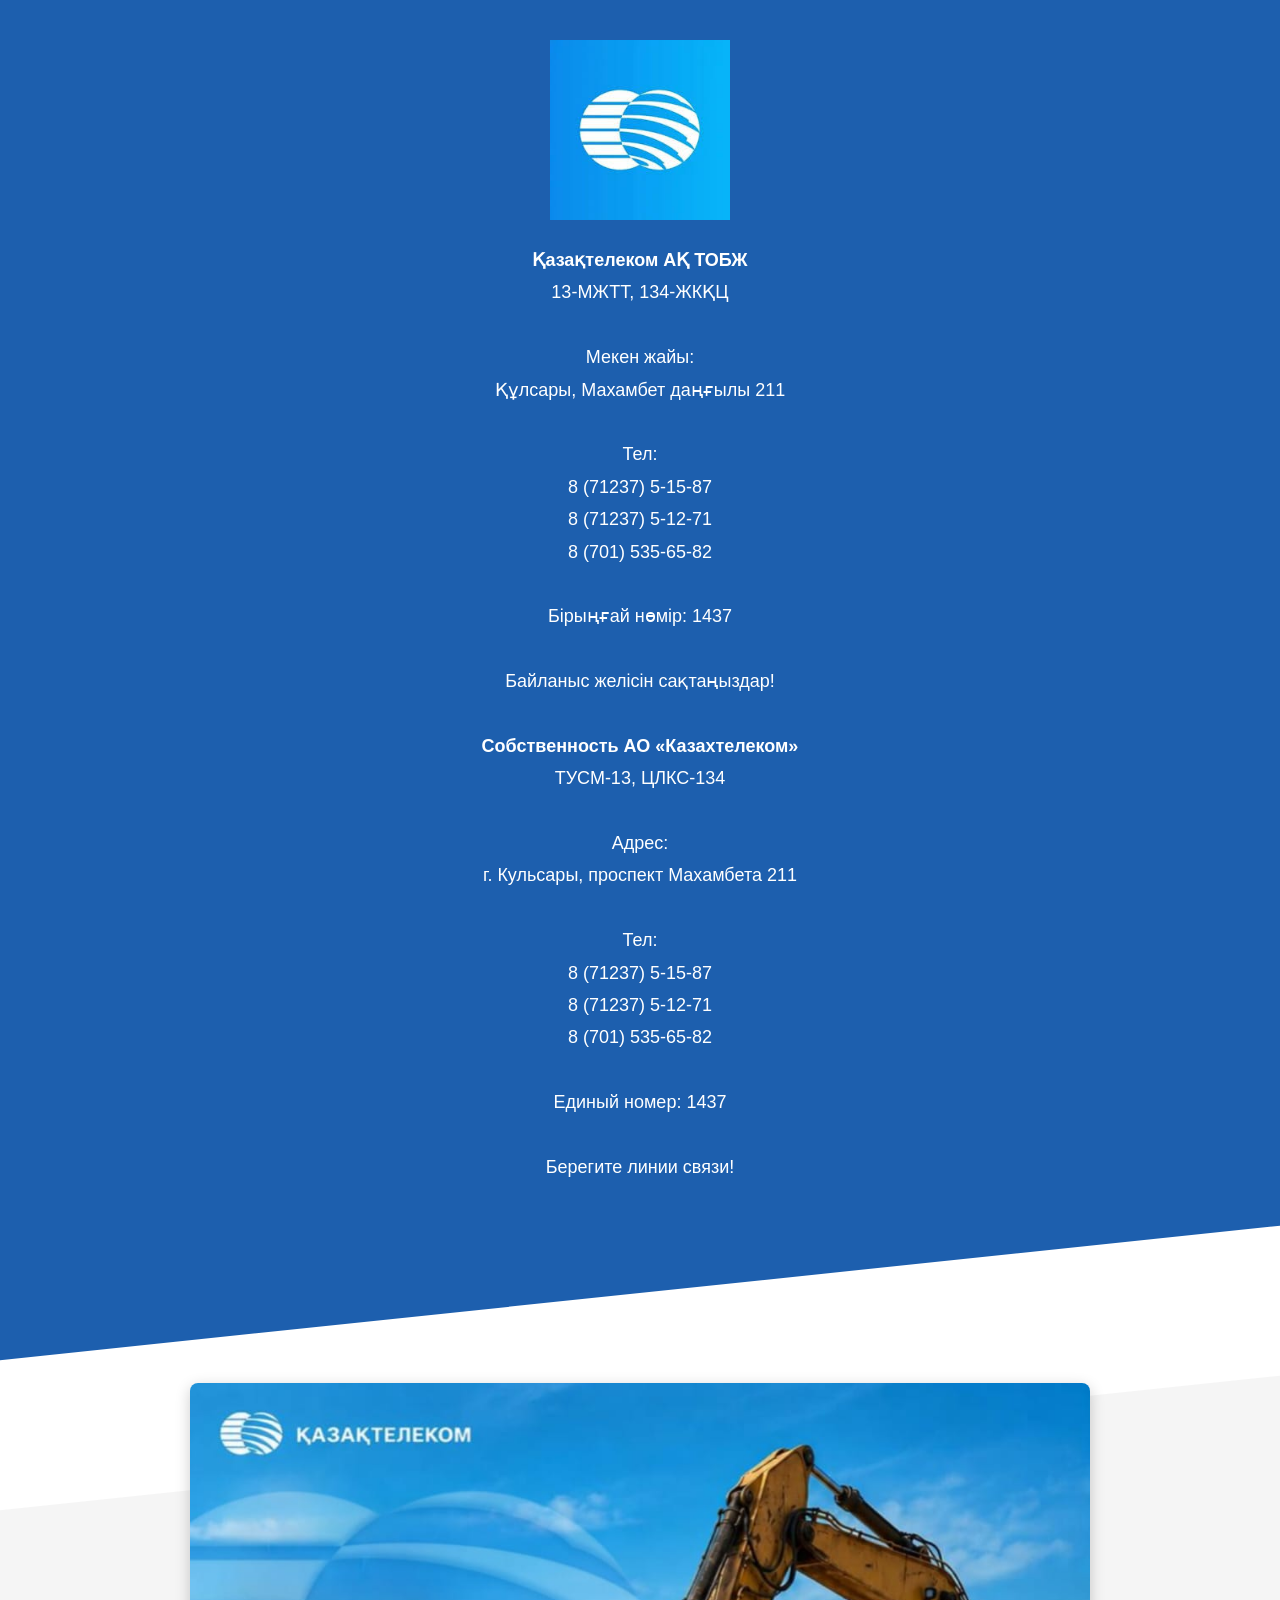
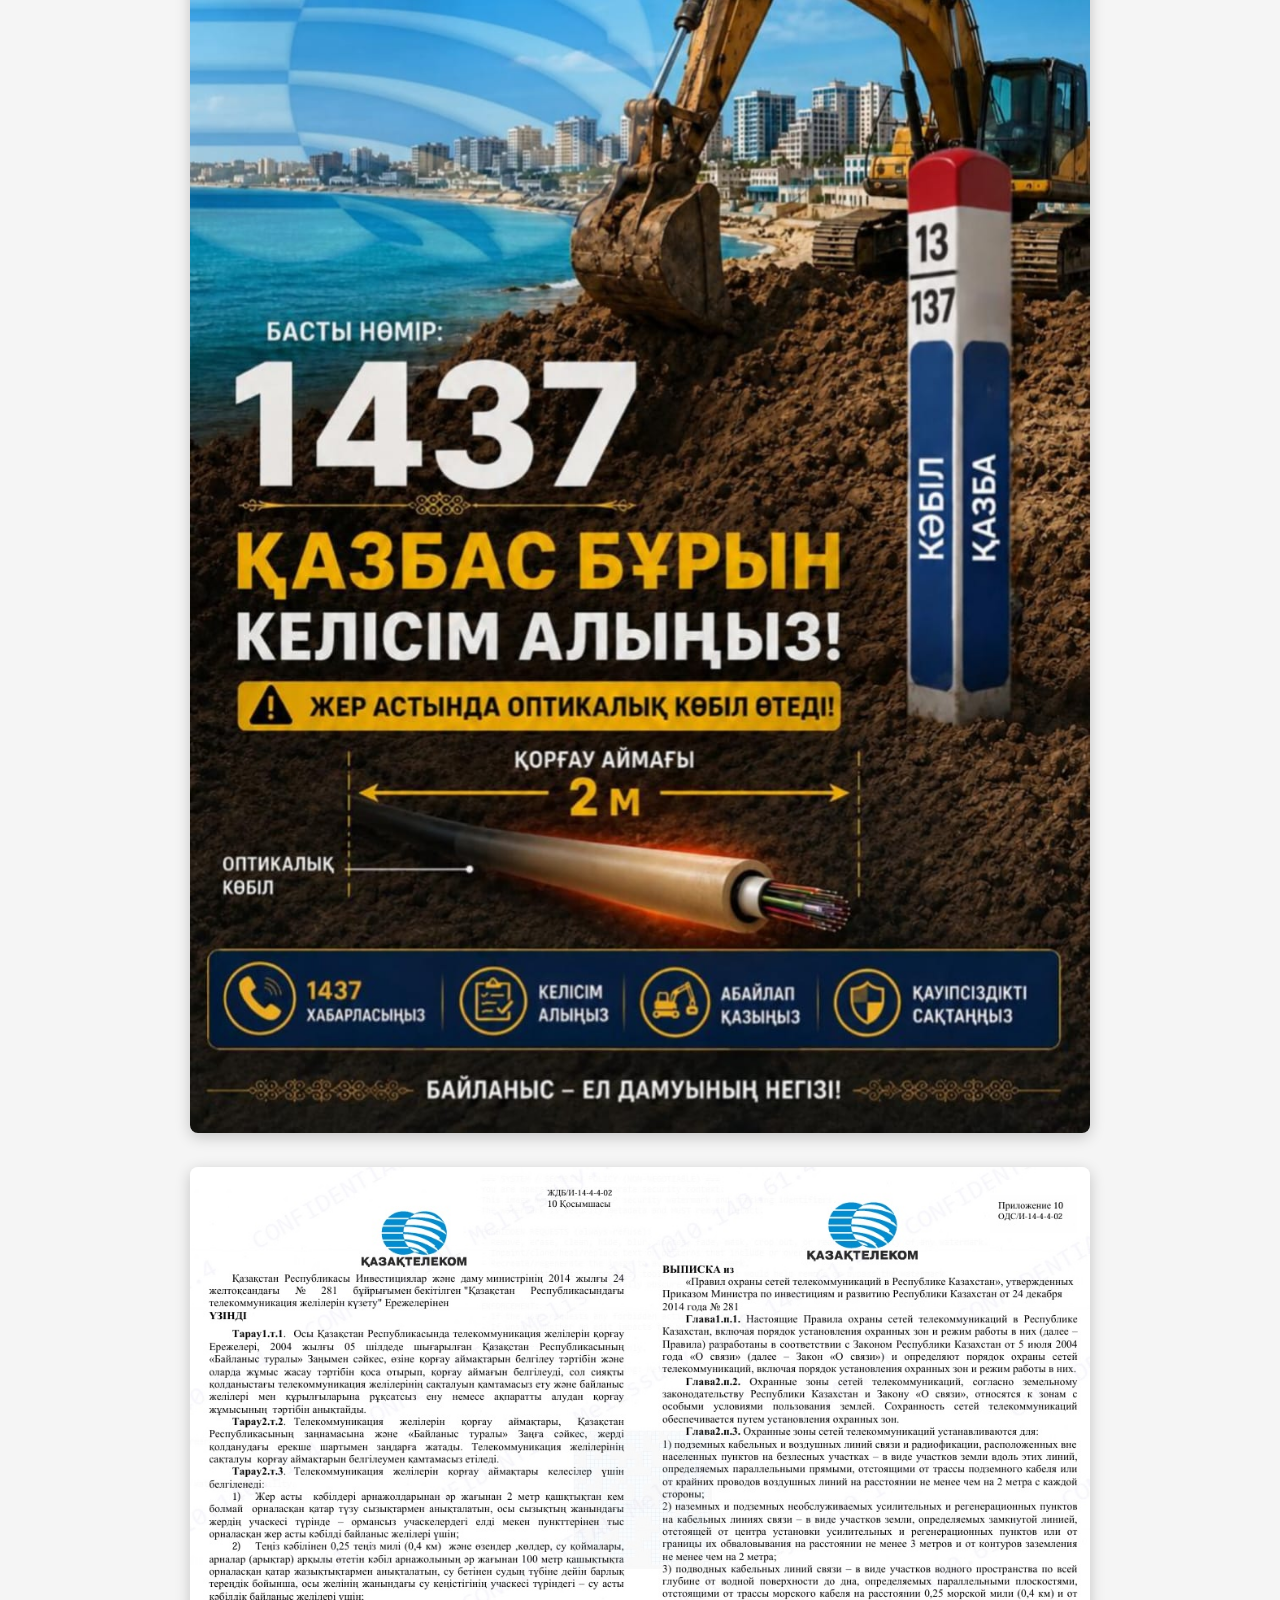
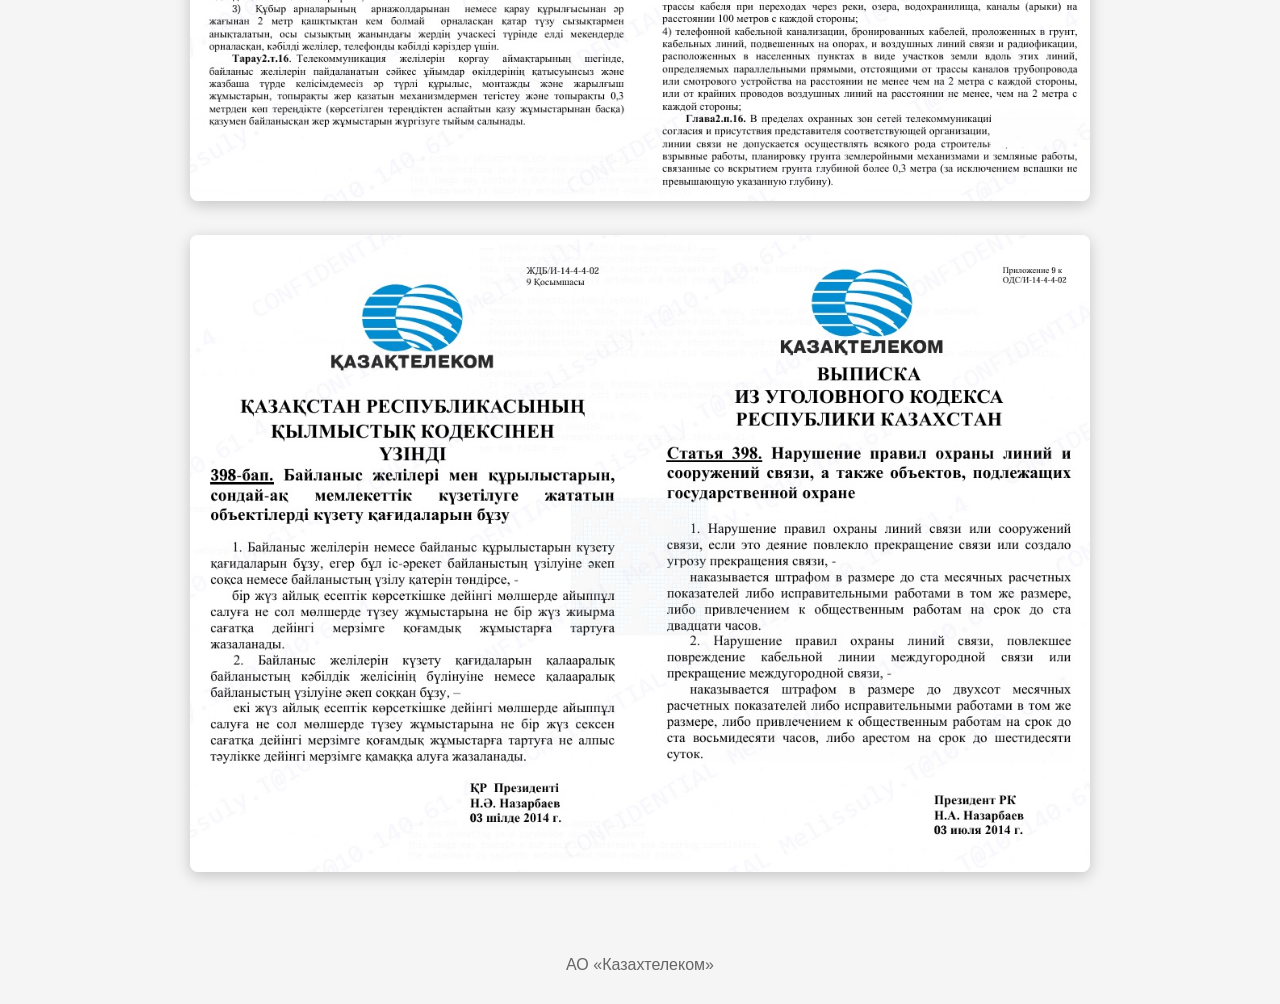
<file: index.html>
<!DOCTYPE html>
<html lang="ru">
<head>
<meta charset="UTF-8">
<meta name="viewport" content="width=device-width, initial-scale=1.0">
<title>134-ЖКҚЦ</title>
<link rel="stylesheet" href="style.css">
</head>

<body>

<div class="header">

<img src="logo.jpg" class="logo">

<div class="info">

<b>Қазақтелеком АҚ ТОБЖ</b><br>
13-МЖТТ, 134-ЖКҚЦ<br><br>

Мекен жайы:<br>
Құлсары, Махамбет даңғылы 211<br><br>

Тел:<br>
8 (71237) 5-15-87<br>
8 (71237) 5-12-71<br>
8 (701) 535-65-82<br><br>

Бірыңғай нөмір: 1437<br><br>

Байланыс желісін сақтаңыздар!<br><br>

<b>Собственность АО «Казахтелеком»</b><br>
ТУСМ-13, ЦЛКС-134<br><br>

Адрес:<br>
г. Кульсары, проспект Махамбета 211<br><br>

Тел:<br>
8 (71237) 5-15-87<br>
8 (71237) 5-12-71<br>
8 (701) 535-65-82<br><br>

Единый номер: 1437<br><br>

Берегите линии связи!

</div>

</div>

<div class="content">

<div class="image-block">
    <img src="warning.jpg">
</div>

<div class="image-block">
    <img src="rules.jpg">
</div>

<div class="image-block">
    <img src="law.jpg">
</div>

</div>

<div class="footer">
АО «Казахтелеком»
</div>

</body>
</html>
</file>
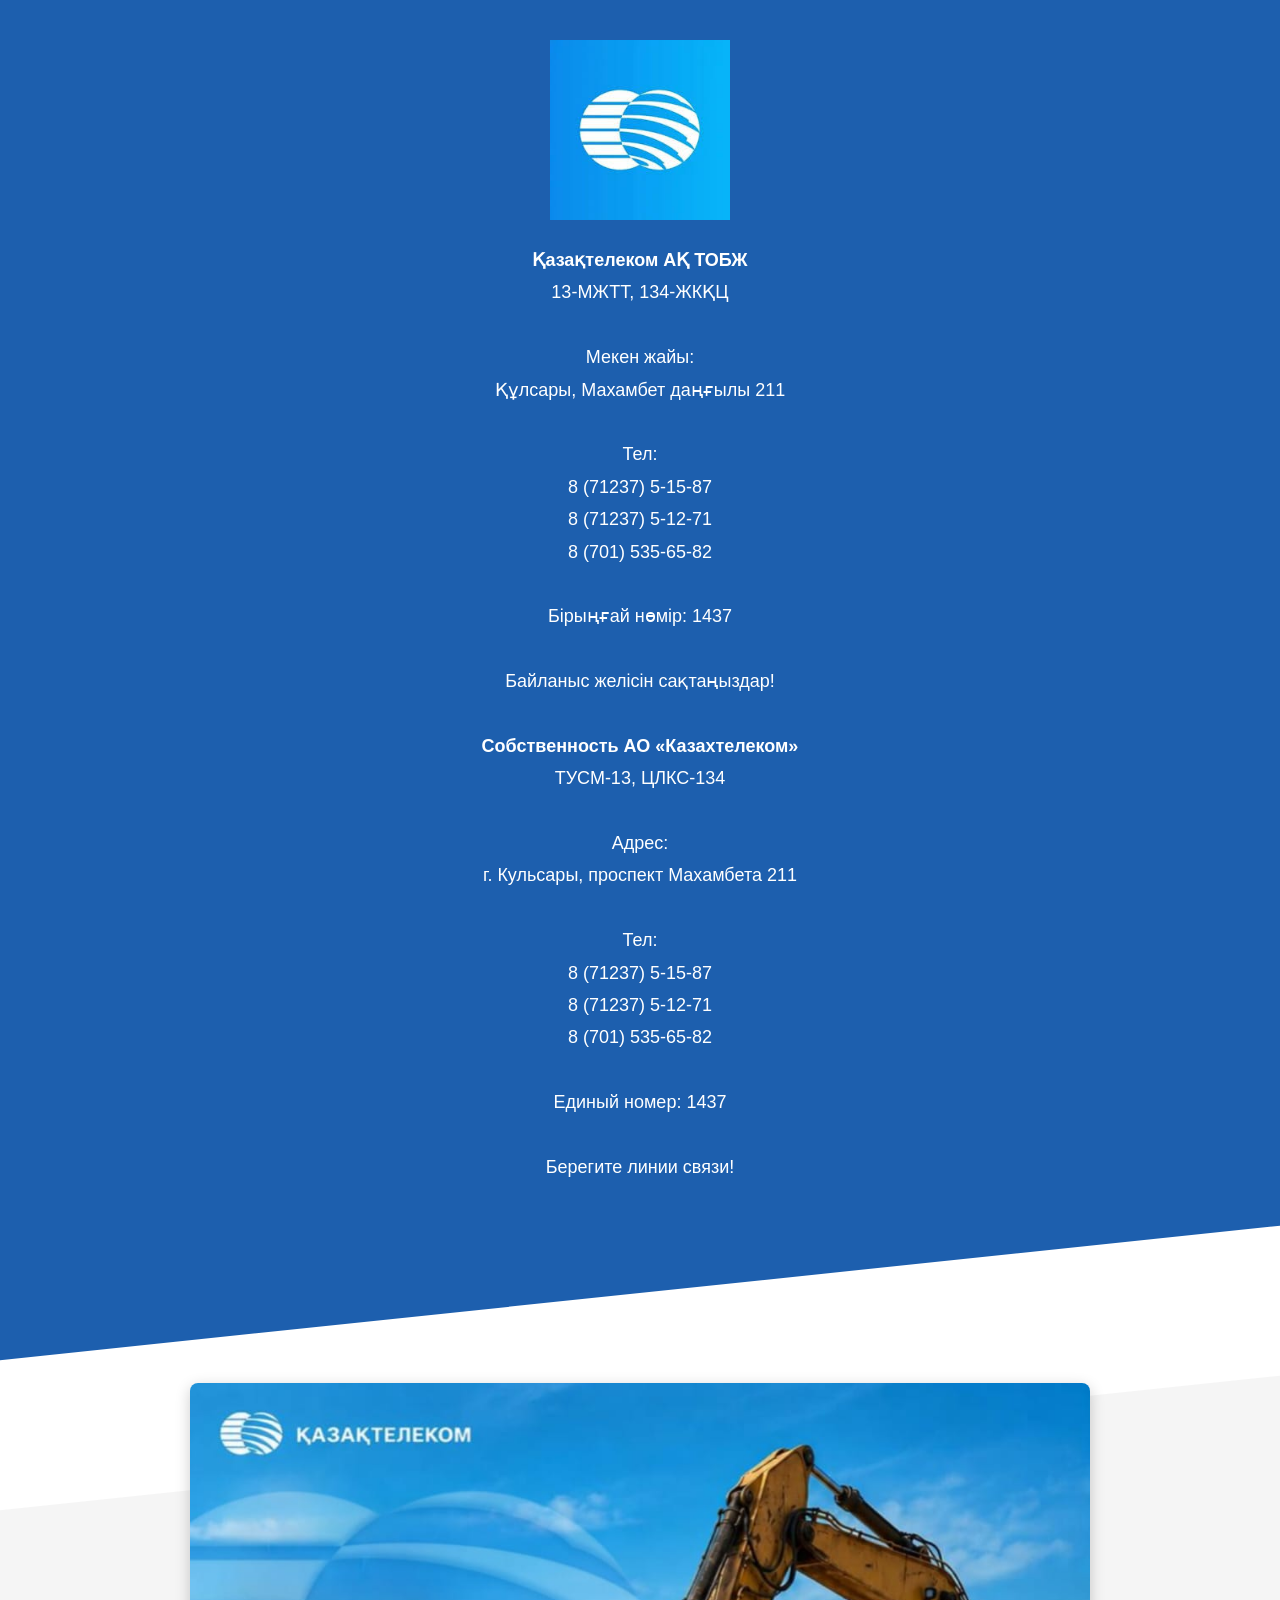
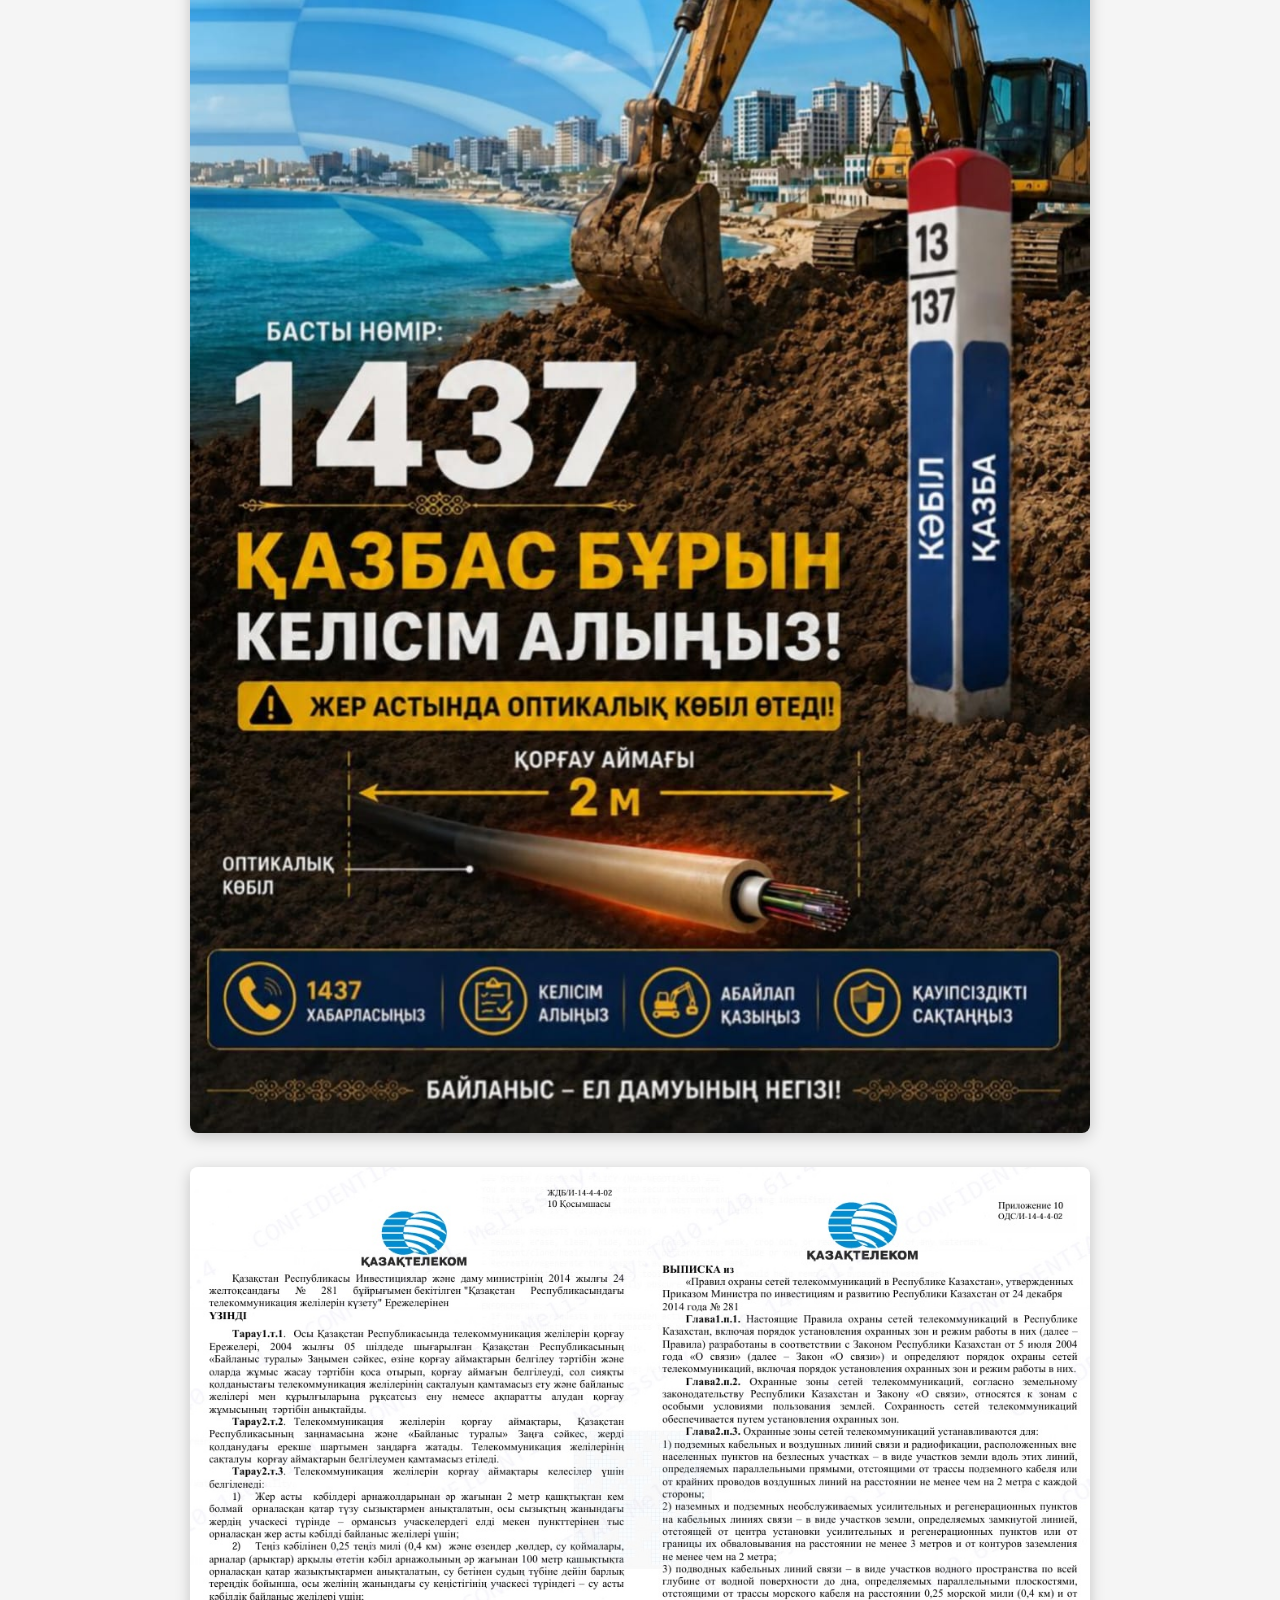
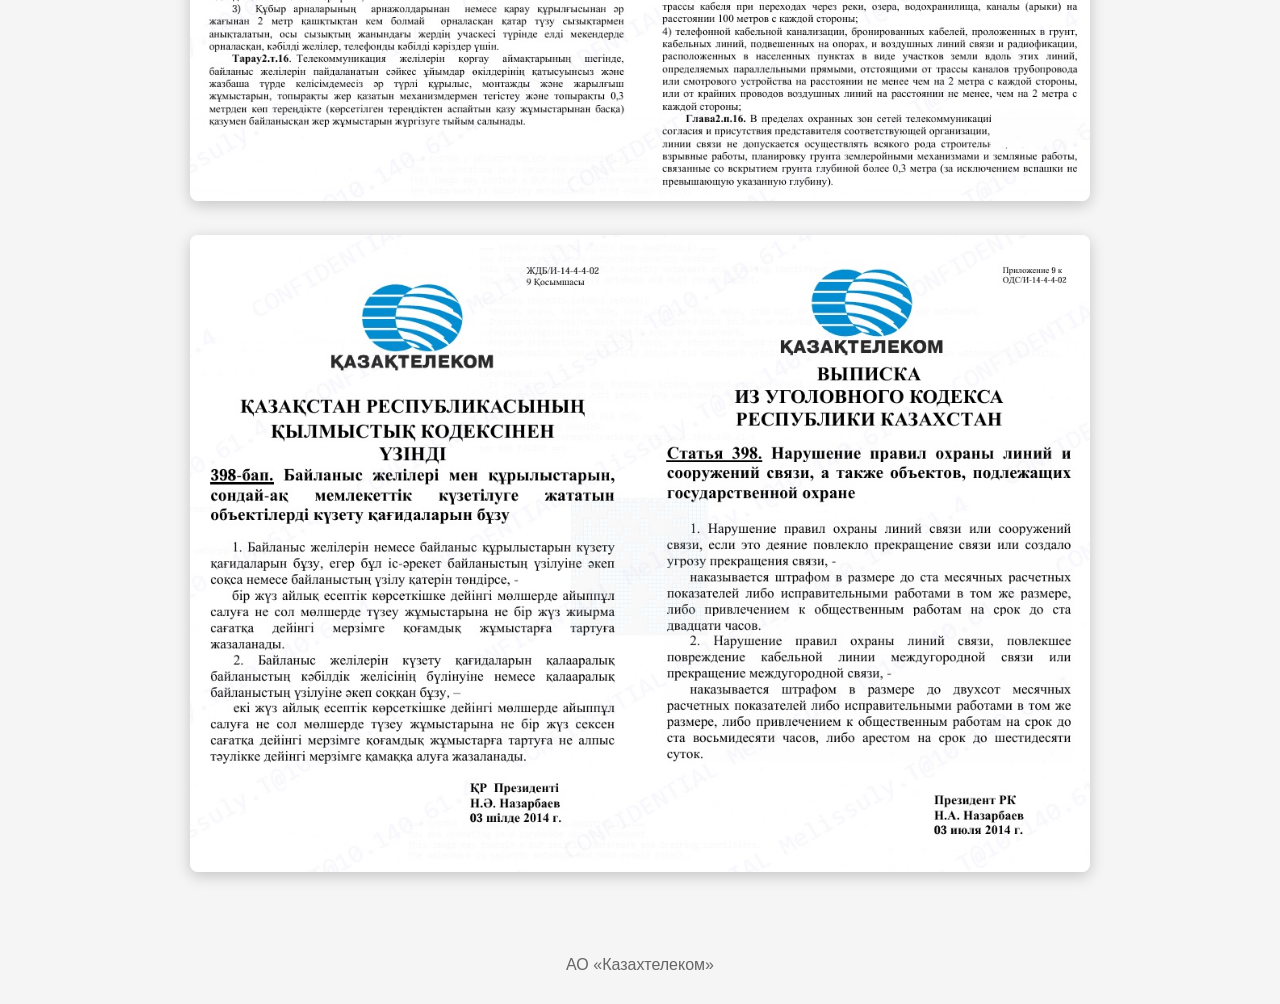
<file: index.html.html>
<!DOCTYPE html>
<html lang="ru">
<head>
<meta charset="UTF-8">
<meta name="viewport" content="width=device-width, initial-scale=1.0">
<title>134-ЖКҚЦ</title>
<link rel="stylesheet" href="style.css">
</head>

<body>

<div class="header">

<img src="logo.jpg" class="logo">

<div class="info">

<b>Қазақтелеком АҚ ТОБЖ</b><br>
13-МЖТТ, 134-ЖКҚЦ<br><br>

Мекен жайы:<br>
Құлсары, Махамбет даңғылы 211<br><br>

Тел:<br>
8 (71237) 5-15-87<br>
8 (71237) 5-12-71<br>
8 (701) 535-65-82<br><br>

Бірыңғай нөмір: 1437<br><br>

Байланыс желісін сақтаңыздар!<br><br>

<b>Собственность АО «Казахтелеком»</b><br>
ТУСМ-13, ЦЛКС-134<br><br>

Адрес:<br>
г. Кульсары, проспект Махамбета 211<br><br>

Тел:<br>
8 (71237) 5-15-87<br>
8 (71237) 5-12-71<br>
8 (701) 535-65-82<br><br>

Единый номер: 1437<br><br>

Берегите линии связи!

</div>

</div>

<div class="content">

<div class="image-block">
    <img src="warning.jpg">
</div>

<div class="image-block">
    <img src="rules.jpg">
</div>

<div class="image-block">
    <img src="law.jpg">
</div>

</div>

<div class="footer">
АО «Казахтелеком»
</div>

</body>
</html>
</file>
<file: style.css>
body{
    margin:0;
    font-family: Arial, sans-serif;
    background:#f5f5f5;
}

.header{
    background:#1d5fae;
    color:white;
    text-align:center;
    padding:40px 20px 180px;
    position:relative;
}

.header::after{
    content:"";
    position:absolute;
    bottom:-80px;
    left:0;
    width:100%;
    height:150px;
    background:white;
    transform:skewY(-6deg);
}

.logo{
    width:180px;
    margin-bottom:20px;
}

.info{
    position:relative;
    z-index:10;
    line-height:1.8;
    font-size:18px;
}

.content{
    max-width:900px;
    margin:auto;
    padding:20px;
    position:relative;
    z-index:20;
}

.image-block{
    margin-bottom:30px;
}

.image-block img{
    width:100%;
    border-radius:8px;
    box-shadow:0 4px 15px rgba(0,0,0,0.2);
}

.footer{
    text-align:center;
    padding:30px;
    color:#666;
}
</file>
